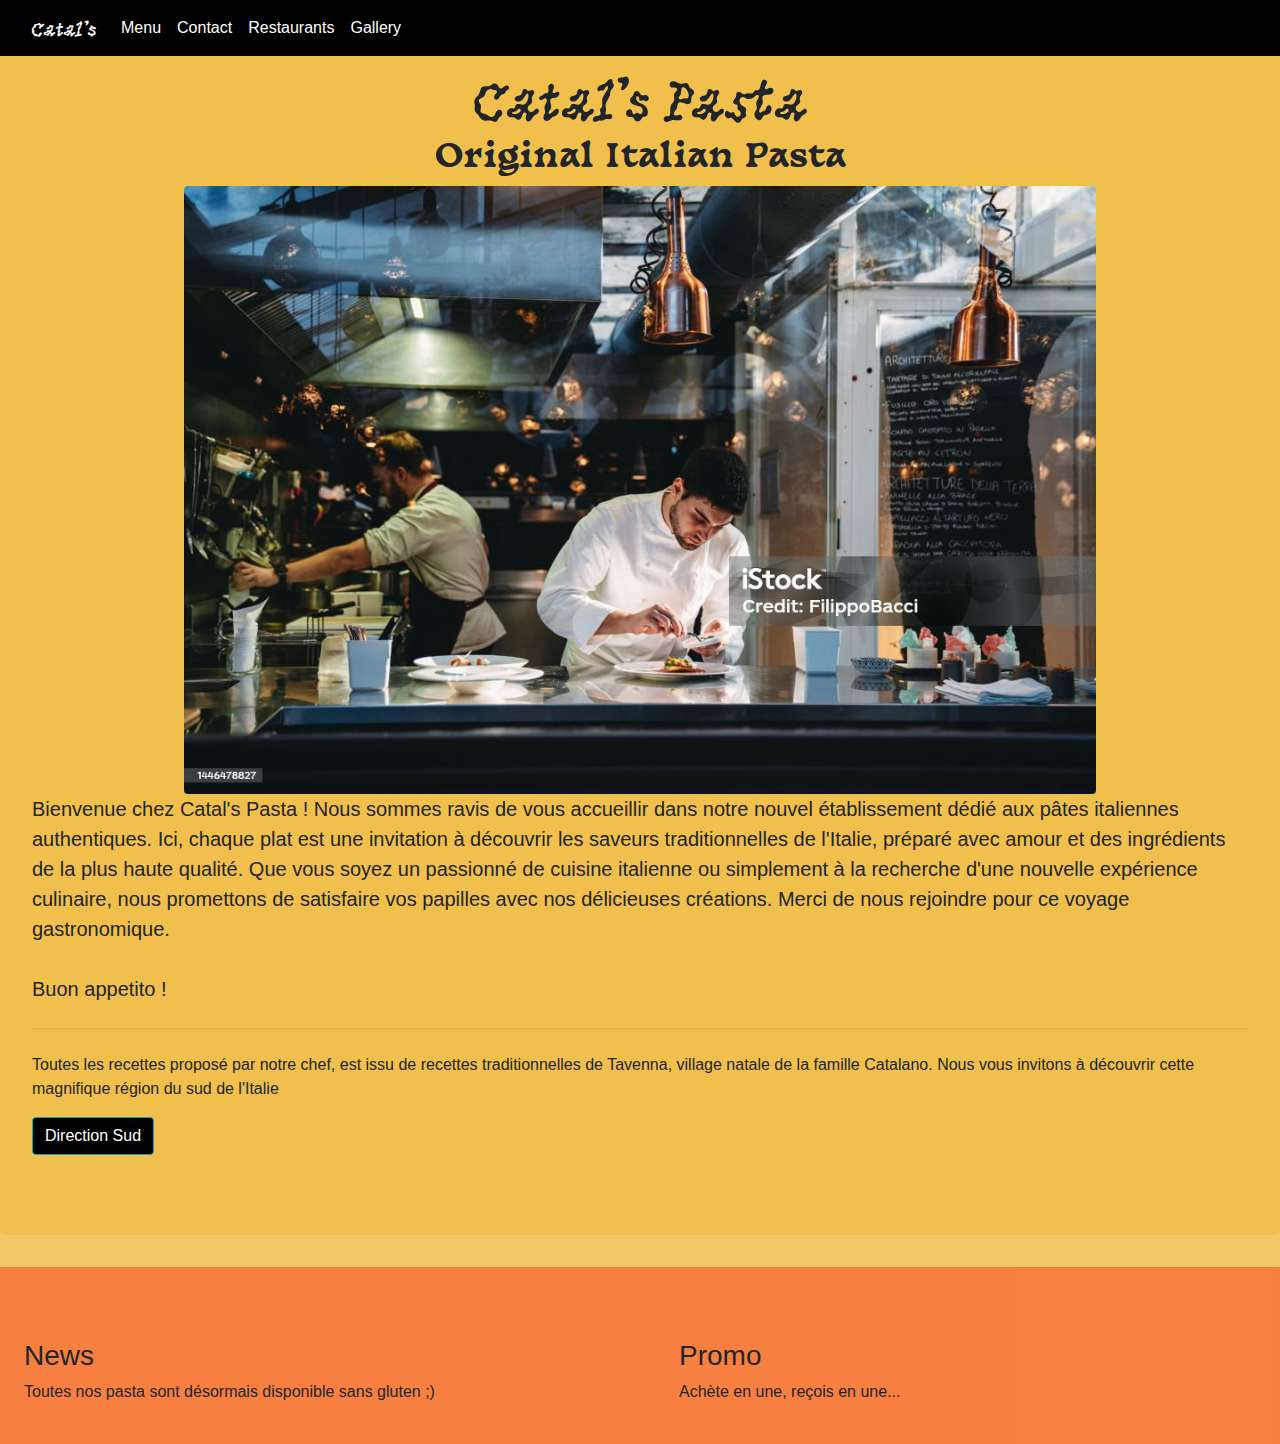
<file: index.html>
<!doctype html>
<html lang="en">
  <head>
    <!-- Required meta tags -->
    <meta charset="utf-8">
    <meta name="viewport" content="width=device-width, initial-scale=1, shrink-to-fit=no">

    <!-- Bootstrap CSS -->
    <link rel="stylesheet" href="https://cdn.jsdelivr.net/npm/bootstrap@4.0.0/dist/css/bootstrap.min.css" integrity="sha384-Gn5384xqQ1aoWXA+058RXPxPg6fy4IWvTNh0E263XmFcJlSAwiGgFAW/dAiS6JXm" crossorigin="anonymous">
    <link rel="stylesheet" href="styles.css">
    <title>Catal's Pasta</title>
  </head>
  <body>
    <section>
        <nav class="navbar fixed-top navbar-expand-lg bg-body-tertiary " style="background-color: black;" >
            <div class="container-fluid">
              <a class="navbar-brand text-white" href="index.html">Catal's</a>
              <button class="navbar-toggler" type="button" data-bs-toggle="collapse" data-bs-target="#navbarNavAltMarkup" aria-controls="navbarNavAltMarkup" aria-expanded="false" aria-label="Toggle navigation">
                <span class="navbar-toggler-icon"></span>
              </button>
              <div class="collapse navbar-collapse" id="navbarNavAltMarkup">
                <div class="navbar-nav">
                  <a class="nav-link active text-white" aria-current="page" href="menu.html">Menu</a>
                  <a class="nav-link text-white" href="contact.html">Contact</a>
                  <a class="nav-link text-white" href="restaurant.html">Restaurants</a>
                  <a class="nav-link text-white" href="pictures.htm">Gallery</a>
                </div>
              </div>
            </div>
          </nav>
    </section>
  <section>
    <div class="jumbotron">
        <h1 class="display-4 text-center">Catal's Pasta</h1>
        <h2 class="text-center">Original Italian Pasta</h2>
        <img src="images/istockphoto-1446478827-1024x1024.jpg" class="img-fluid rounded mx-auto d-block" width="75%" alt="Responsive image">
        <p class="lead">Bienvenue chez Catal's Pasta !

            Nous sommes ravis de vous accueillir dans notre nouvel établissement dédié aux pâtes italiennes authentiques. Ici, chaque plat est une invitation à découvrir les saveurs traditionnelles de l'Italie, préparé avec amour et des ingrédients de la plus haute qualité. Que vous soyez un passionné de cuisine italienne ou simplement à la recherche d'une nouvelle expérience culinaire, nous promettons de satisfaire vos papilles avec nos délicieuses créations.
            
            Merci de nous rejoindre pour ce voyage gastronomique. <br><br><b> Buon appetito !</b></p>
        <hr class="my-4">
        <p>Toutes les recettes proposé par notre chef, est issu de recettes traditionnelles de Tavenna, village natale de la famille Catalano. Nous vous invitons à découvrir cette magnifique région du sud de l'Italie</p>
        <p class="lead">
          <a class="btn btn-info" href="https://giphy.com/gifs/FormulaSantander-f1-formula-1-ferrari-sTZvZksmpcw0QtJr4r" role="button">Direction Sud</a>
        </p>
      </div>
 </section>
 <section class="bas">
  <div class="row d-flex">
    <div class="col-12 col-sm-6 mt-5">
        <div class="p-4 bg-primary-subtle text-black rounded sameheight">
            <h3>News</h3>
            <p>Toutes nos pasta sont désormais disponible sans gluten ;)</p>
        </div>
    </div>
    <div class="col-12 col-sm-6 mt-5">
        <div class="p-4 bg-primary-subtle text-black border-dark rounded sameheight">
            <h3>Promo</h3>
            <p>Achète en une, reçois en une...
            </p>
        </div>
    </div>
</div>
 </section>  
  </body>
</html>
</file>
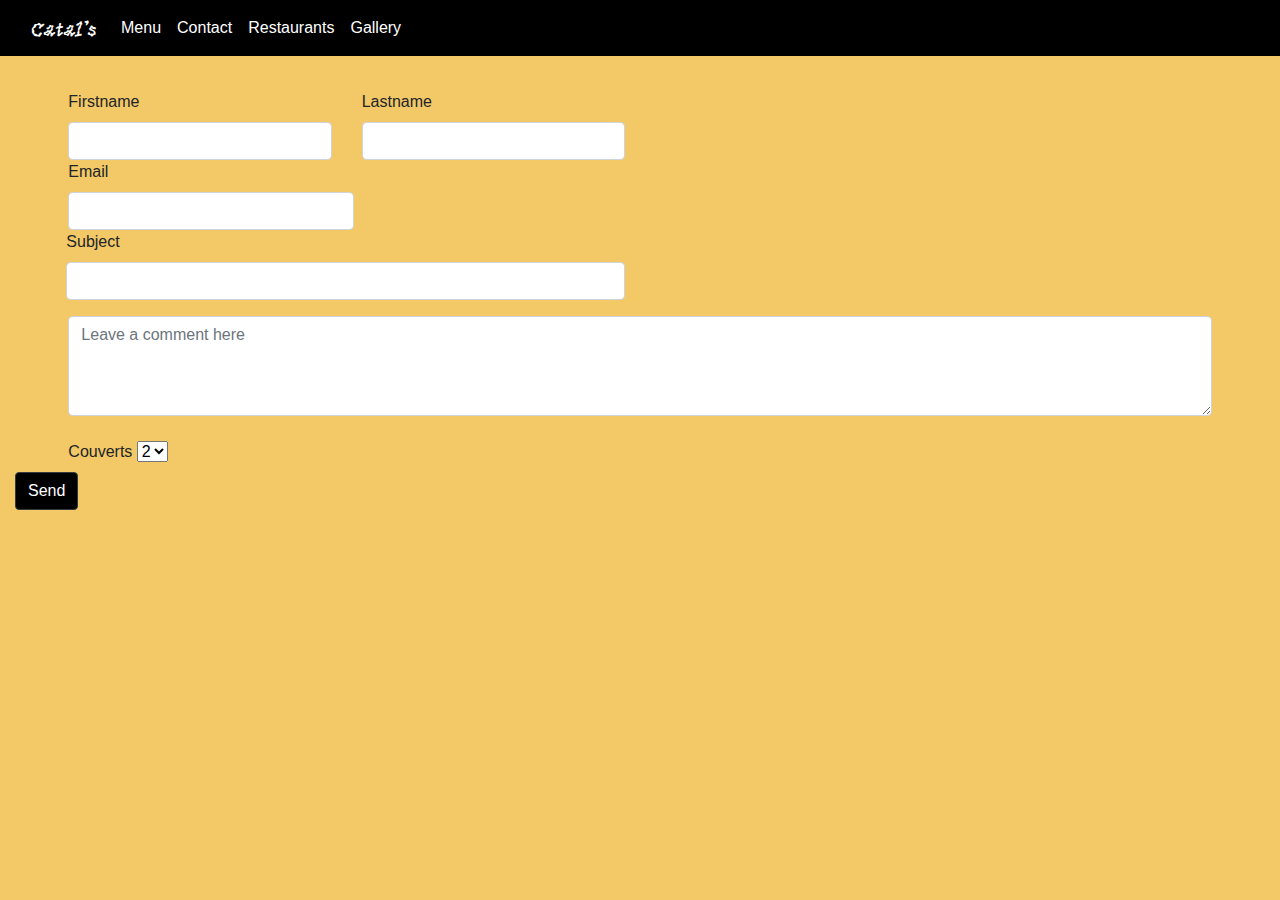
<file: contact.html>
<!doctype html>
<html lang="en">
  <head>
    <!-- Required meta tags -->
    <meta charset="utf-8">
    <meta name="viewport" content="width=device-width, initial-scale=1, shrink-to-fit=no">

    <!-- Bootstrap CSS -->
    <link rel="stylesheet" href="https://cdn.jsdelivr.net/npm/bootstrap@4.0.0/dist/css/bootstrap.min.css" integrity="sha384-Gn5384xqQ1aoWXA+058RXPxPg6fy4IWvTNh0E263XmFcJlSAwiGgFAW/dAiS6JXm" crossorigin="anonymous">
    <link rel="stylesheet" href="styles.css"> 
    <title>Contact</title>
  </head>
  <body>
    <section>
        <nav class="navbar fixed-top navbar-expand-lg bg-body-tertiary " style="background-color: black;" >
            <div class="container-fluid">
              <a class="navbar-brand text-white" href="index.html">Catal's</a>
              <button class="navbar-toggler" type="button" data-bs-toggle="collapse" data-bs-target="#navbarNavAltMarkup" aria-controls="navbarNavAltMarkup" aria-expanded="false" aria-label="Toggle navigation">
                <span class="navbar-toggler-icon"></span>
              </button>
              <div class="collapse navbar-collapse" id="navbarNavAltMarkup">
                <div class="navbar-nav">
                  <a class="nav-link active text-white" aria-current="page" href="menu.html">Menu</a>
                  <a class="nav-link text-white" href="contact.html">Contact</a>
                  <a class="nav-link text-white" href="restaurant.html">Restaurants</a>
                  <a class="nav-link text-white" href="pictures.htm">Gallery</a>
                </div>
              </div>
            </div>
          </nav>
    </section>
    <section>
        <div class="container contenttop col-11">
        <form class="row g-3">
            <div class="col-md-3">
              <label for="inputEmail4" class="form-label">Firstname</label>
              <input type="email" class="form-control" id="inputEmail4">
            </div>
            <div class="col-md-3">
              <label for="inputPassword4" class="form-label">Lastname</label>
              <input type="password" class="form-control" id="inputPassword4">
            </div>
            <div class="col-md-12">
              <label for="inputAddress" class="form-label">Email</label>
              <input type="text" class="form-control col-md-3" id="inputAddress" placeholder="">
            </div>
            <div class="col-md-6 mb-3">
              <label for="inputCity" class="form-label">Subject</label>
              <input type="text" class="form-control" id="inputCity">
            </div>
            <div class="col-md-12">
                <div class="form-floating">
                    <textarea class="form-control" placeholder="Leave a comment here" id="floatingTextarea2" style="height: 100px"></textarea>
                    <label for="floatingTextarea2"></label>
                </div>
            </div>
            <div class="col-md-4">
              <label for="inputState" class="form-label">Couverts</label>
              <select id="inputState" class="form-select">
                <option selected>2</option>
                <option>3</option>
                <option>4</option>
                <option>5</option>
                <option>6</option>
              </select>
            </div>
            </div>
            <div class="col-12">
              <button type="submit" class="btn btn-dark">Send</button>
            </div>
          </form>
        </div>
    </section>
  </body>
</html>
</file>
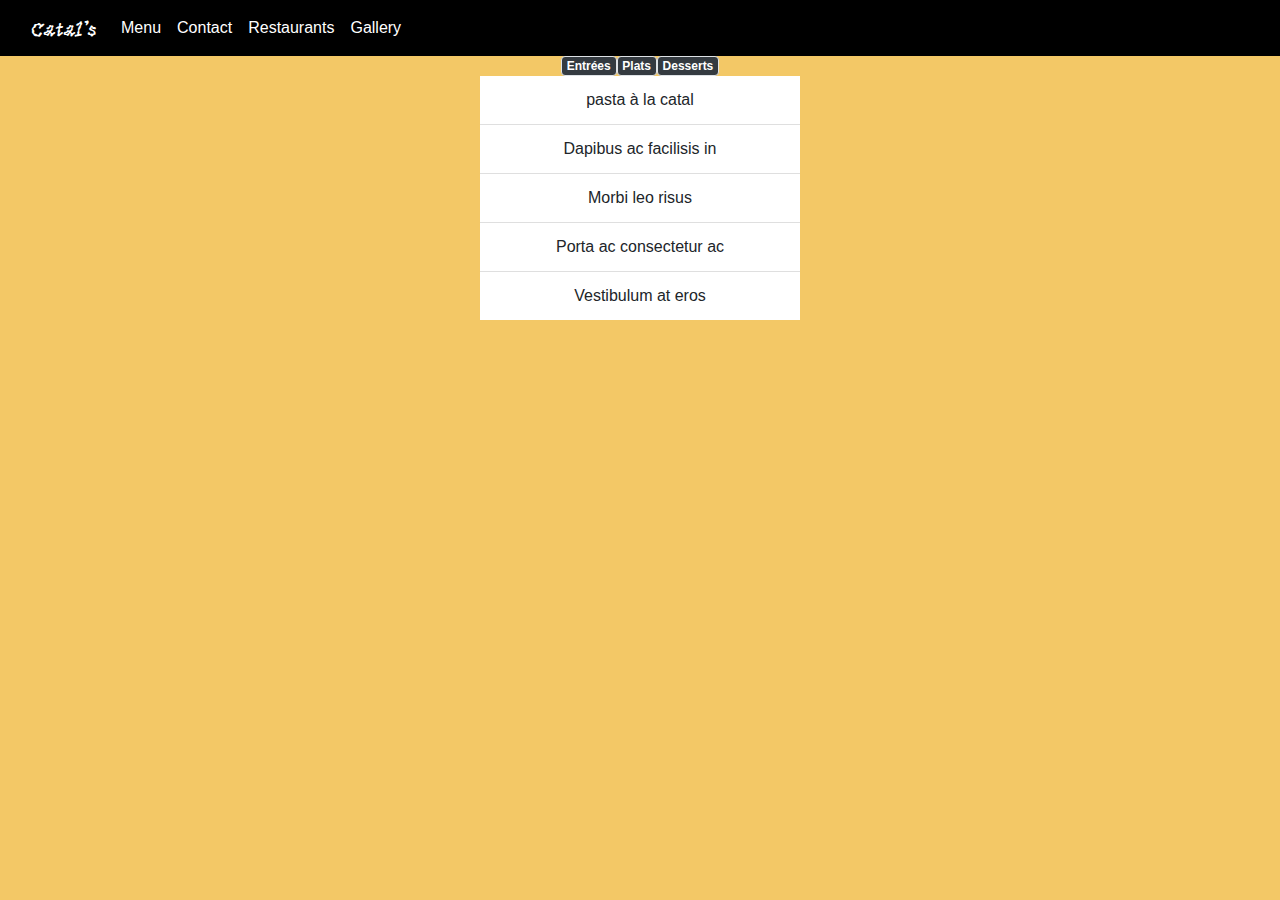
<file: menu.html>
<!doctype html>
<html lang="en">

<head>
    <!-- Required meta tags -->
    <meta charset="utf-8">
    <meta name="viewport" content="width=device-width, initial-scale=1, shrink-to-fit=no">

    <!-- Bootstrap CSS -->
    <link rel="stylesheet" href="https://cdn.jsdelivr.net/npm/bootstrap@4.0.0/dist/css/bootstrap.min.css"
        integrity="sha384-Gn5384xqQ1aoWXA+058RXPxPg6fy4IWvTNh0E263XmFcJlSAwiGgFAW/dAiS6JXm" crossorigin="anonymous">
    <link rel="stylesheet" href="styles.css">
    <title>MENU</title>
</head>
<body>
    <section>
        <nav class="navbar fixed-top navbar-expand-lg" style="background-color: black;" >
            <div class="container-fluid">
              <a class="navbar-brand text-white" href="index.html">Catal's</a>
              <button class="navbar-toggler" type="button" data-bs-toggle="collapse" data-bs-target="#navbarNavAltMarkup" aria-controls="navbarNavAltMarkup" aria-expanded="false" aria-label="Toggle navigation">
                <span class="navbar-toggler-icon"></span>
              </button>
              <div class="collapse navbar-collapse" id="navbarNavAltMarkup">
                <div class="navbar-nav">
                  <a class="nav-link active text-white" aria-current="page" href="menu.html">Menu</a>
                  <a class="nav-link text-white" href="contact.html">Contact</a>
                  <a class="nav-link text-white" href="restaurant.html">Restaurants</a>
                  <a class="nav-link text-white" href="pictures.htm">Gallery</a>
                </div>
              </div>
            </div>
          </nav>
    </section>
    <section class="content">
        <div class="container">
        <h1 class="text-center">MENU</h1>
        </div>
        <div class="container">
        <div class="row d-flex justify-content-center">
        <a href="#" class="badge badge-dark border">Entrées</a>
        <a href="#" class="badge badge-dark border">Plats</a>
        <a href="#" class="badge badge-dark border">Desserts</a>
        </div>
        </div>
    </section>
    <section>
        <ul class="list-group list-group-flush text-center w-25 mx-auto">
            <li class="list-group-item">pasta à la catal</li>
            <li class="list-group-item">Dapibus ac facilisis in</li>
            <li class="list-group-item">Morbi leo risus</li>
            <li class="list-group-item">Porta ac consectetur ac</li>
            <li class="list-group-item">Vestibulum at eros</li>
        </ul>
    </section>
</body>
<footer>
</footer>

</html>
</file>
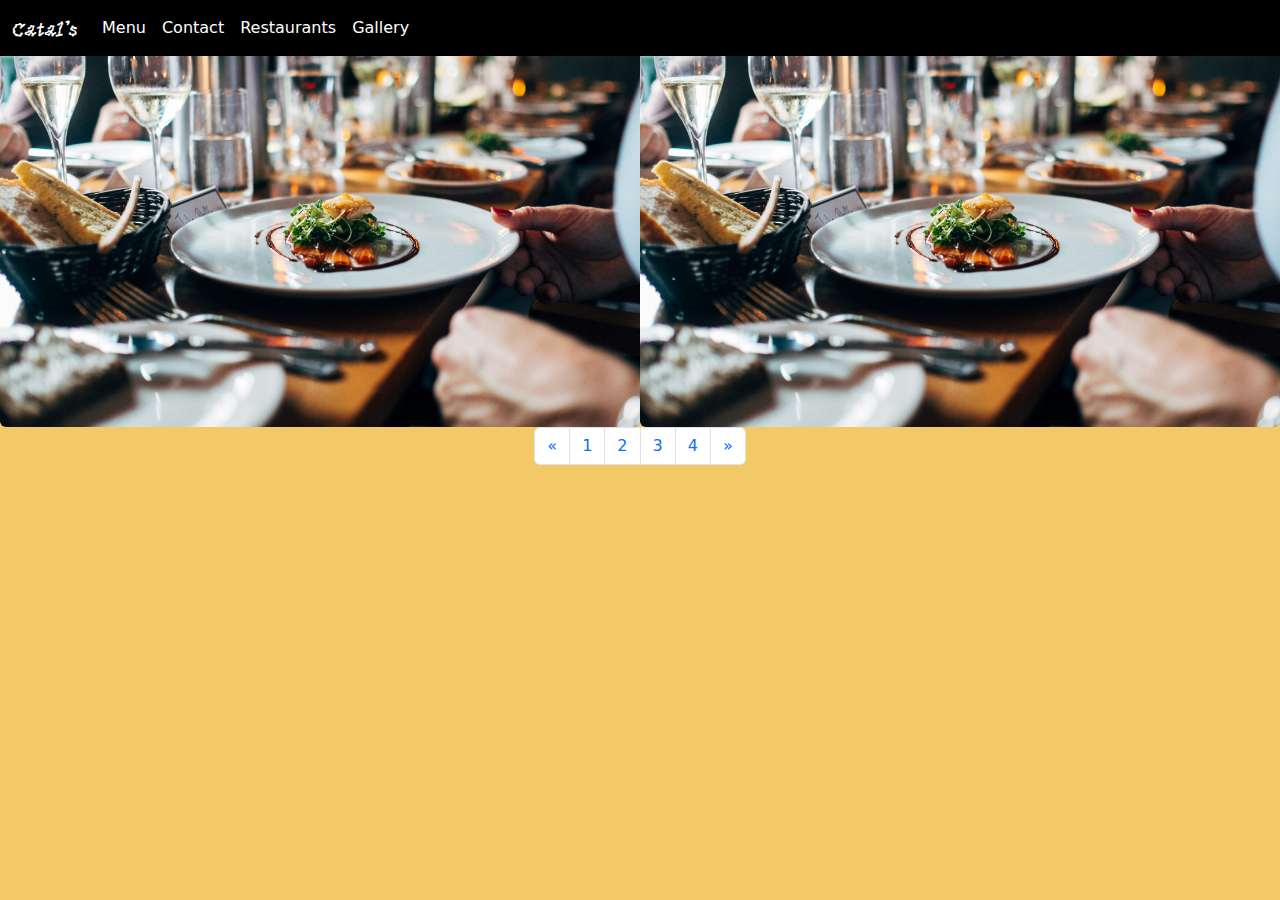
<file: pictures.htm>
<!doctype html>
<head>
    <meta charset="utf-8">
    <meta name="viewport" content="width=device-width, initial-scale=1">
    <title>Gallery</title>
    <link href="https://cdn.jsdelivr.net/npm/bootstrap@5.3.3/dist/css/bootstrap.min.css" rel="stylesheet" integrity="sha384-QWTKZyjpPEjISv5WaRU9OFeRpok6YctnYmDr5pNlyT2bRjXh0JMhjY6hW+ALEwIH" crossorigin="anonymous">
    <link rel="stylesheet" href="styles.css">
  </head>
  <body>
    <section>
        <nav class="navbar fixed-top navbar-expand-lg" style="background-color: black;" >
            <div class="container-fluid">
              <a class="navbar-brand text-white" href="index.html">Catal's</a>
              <button class="navbar-toggler" type="button" data-bs-toggle="collapse" data-bs-target="#navbarNavAltMarkup" aria-controls="navbarNavAltMarkup" aria-expanded="false" aria-label="Toggle navigation">
                <span class="navbar-toggler-icon"></span>
              </button>
              <div class="collapse navbar-collapse" id="navbarNavAltMarkup">
                <div class="navbar-nav">
                  <a class="nav-link active text-white" aria-current="page" href="menu.html">Menu</a>
                  <a class="nav-link text-white" href="contact.html">Contact</a>
                  <a class="nav-link text-white" href="restaurant.html">Restaurants</a>
                  <a class="nav-link text-white" href="pictures.htm">Gallery</a>
                </div>
              </div>
            </div>
          </nav>
    </section>
    <section class="content">
        <div class="text-center d-flex justify-content-between">
            <img src="images/1-unsplash.jpg" class="rounded w-50" alt="...">
            <img src="images/1-unsplash.jpg" class="rounded w-50" alt="...">
            <img src="images/1-unsplash.jpg" class="rounded w-50" alt="...">
          </div>
          <nav aria-label="Page navigation example">
            <ul class="pagination justify-content-center">
              <li class="page-item">
                <a class="page-link" href="#" aria-label="Previous">
                  <span aria-hidden="true">&laquo;</span>
                </a>
              </li>
              <li class="page-item"><a class="page-link" href="pictures.htm">1</a></li>
              <li class="page-item"><a class="page-link" href="pictures_1.html">2</a></li>
              <li class="page-item"><a class="page-link" href="pictures_2.html">3</a></li>
              <li class="page-item"><a class="page-link" href="pictures_3.html">4</a></li>
              <li class="page-item">
                <a class="page-link" href="pictures_1.html" aria-label="Next">
                  <span aria-hidden="true">&raquo;</span>
                </a>
              </li>
            </ul>
          </nav>
    </section>
  </body>
</html>
</file>
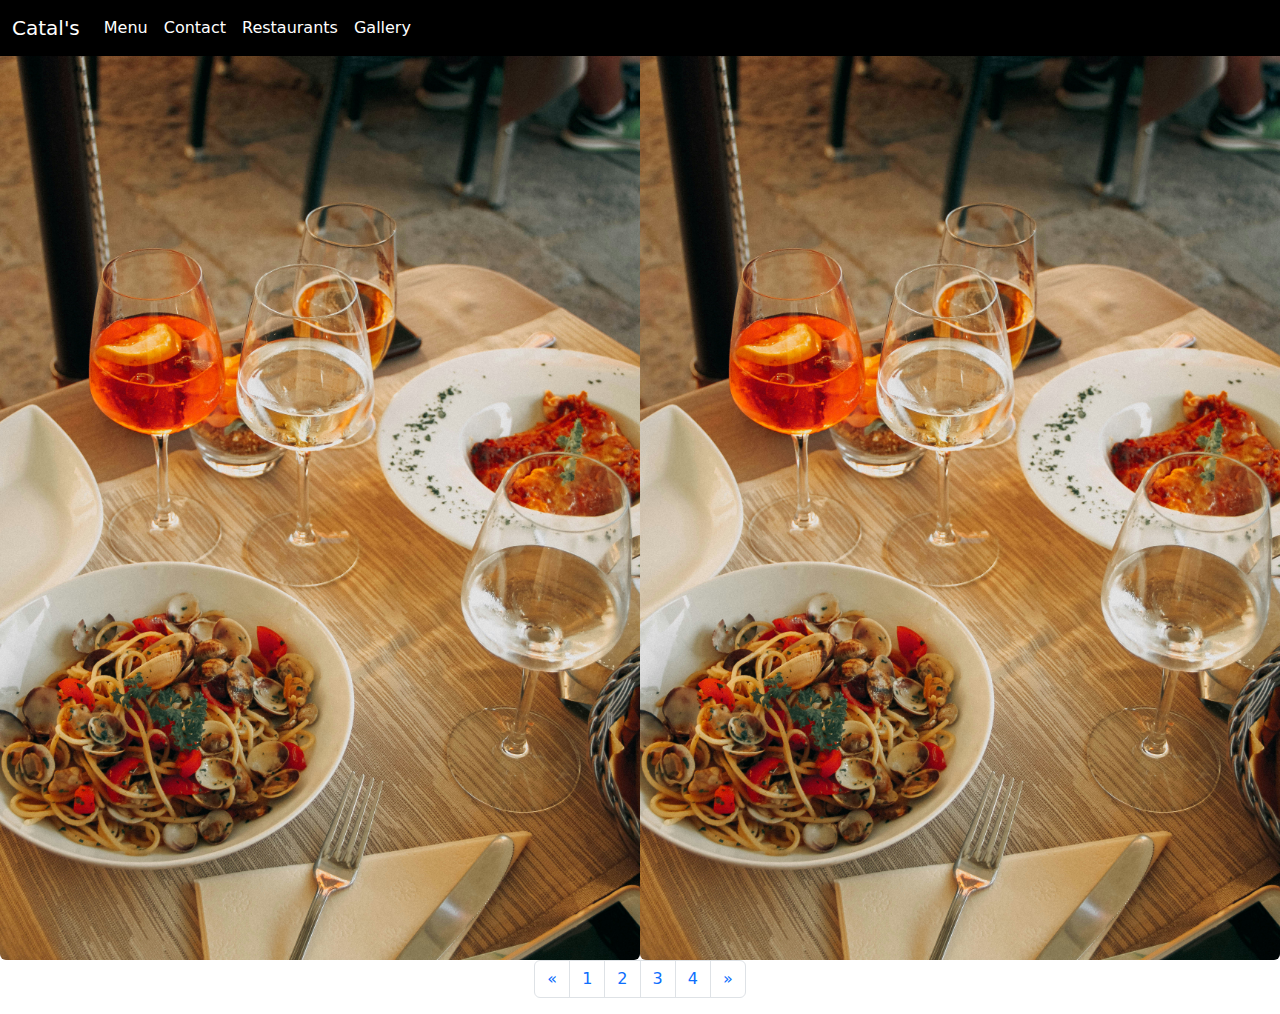
<file: pictures_1.html>
<!doctype html>
<head>
    <meta charset="utf-8">
    <meta name="viewport" content="width=device-width, initial-scale=1">
    <title>Bootstrap demo</title>
    <link href="https://cdn.jsdelivr.net/npm/bootstrap@5.3.3/dist/css/bootstrap.min.css" rel="stylesheet" integrity="sha384-QWTKZyjpPEjISv5WaRU9OFeRpok6YctnYmDr5pNlyT2bRjXh0JMhjY6hW+ALEwIH" crossorigin="anonymous">
  </head>
  <body>
    <section>
      <nav class="navbar fixed-top navbar-expand-lg" style="background-color: black;" >
          <div class="container-fluid">
            <a class="navbar-brand text-white" href="index.html">Catal's</a>
            <button class="navbar-toggler" type="button" data-bs-toggle="collapse" data-bs-target="#navbarNavAltMarkup" aria-controls="navbarNavAltMarkup" aria-expanded="false" aria-label="Toggle navigation">
              <span class="navbar-toggler-icon"></span>
            </button>
            <div class="collapse navbar-collapse" id="navbarNavAltMarkup">
              <div class="navbar-nav">
                <a class="nav-link active text-white" aria-current="page" href="menu.html">Menu</a>
                <a class="nav-link text-white" href="contact.html">Contact</a>
                <a class="nav-link text-white" href="restaurant.html">Restaurants</a>
                <a class="nav-link text-white" href="pictures.htm">Gallery</a>
              </div>
            </div>
          </div>
        </nav>
  </section>
    <section>
        <div class="text-center d-flex justify-content-between">
            <img src="images/2-unsplash.jpg" class="rounded w-50" alt="...">
            <img src="images/2-unsplash.jpg" class="rounded w-50" alt="...">
            <img src="images/2-unsplash.jpg" class="rounded w-50" alt="...">
          </div>
          <nav aria-label="Page navigation example">
            <ul class="pagination justify-content-center">
              <li class="page-item">
                <a class="page-link" href="pictures.htm" aria-label="Previous">
                  <span aria-hidden="true">&laquo;</span>
                </a>
              </li>
              <li class="page-item"><a class="page-link" href="pictures.htm">1</a></li>
              <li class="page-item"><a class="page-link" href="pictures_1.html">2</a></li>
              <li class="page-item"><a class="page-link" href="pictures_2.html">3</a></li>
              <li class="page-item"><a class="page-link" href="pictures_3.html">4</a></li>
              <li class="page-item">
                <a class="page-link" href="pictures_2.html" aria-label="Next">
                  <span aria-hidden="true">&raquo;</span>
                </a>
              </li>
            </ul>
          </nav>
    </section>
  </body>
</html>
</file>
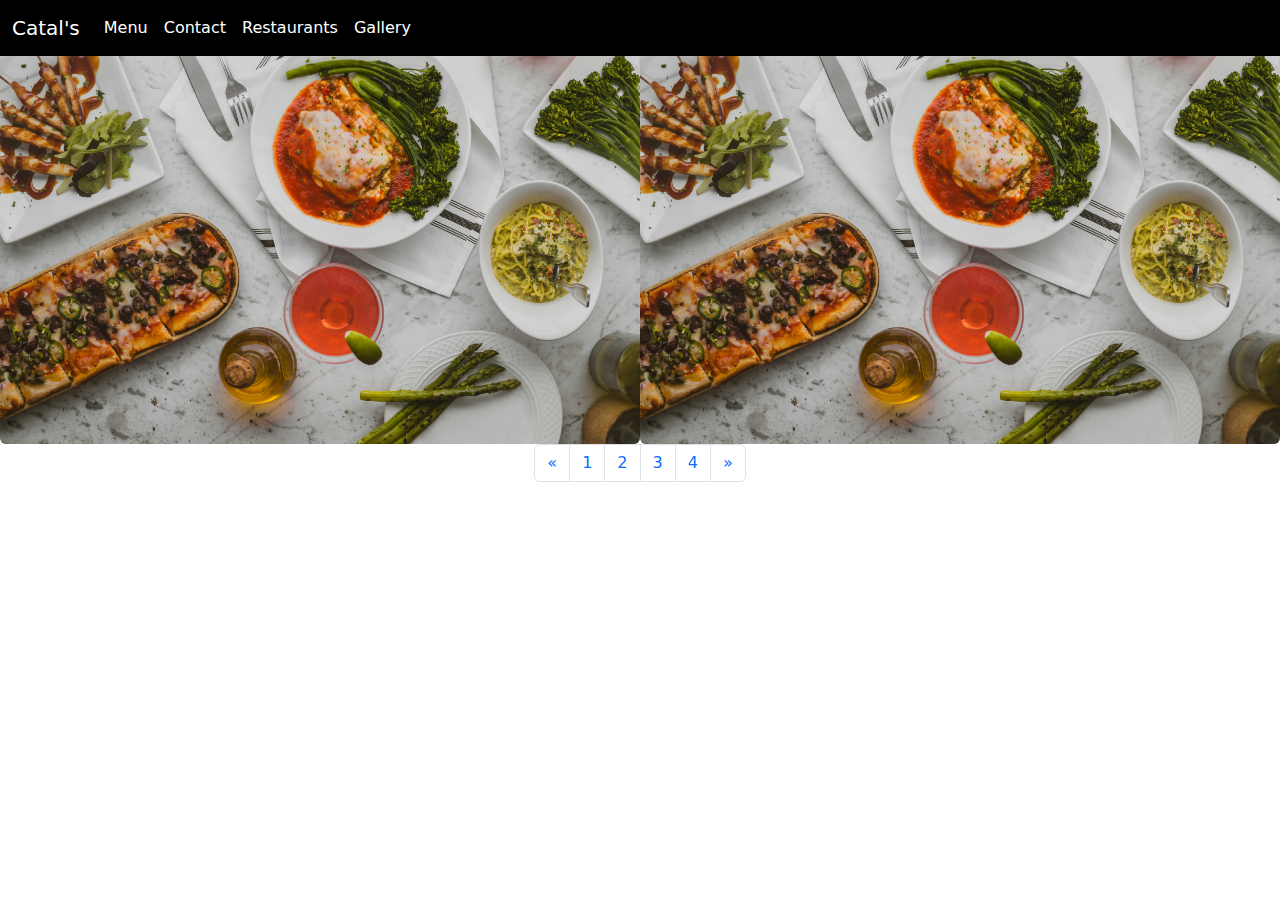
<file: pictures_2.html>
<!doctype html>
<head>
    <meta charset="utf-8">
    <meta name="viewport" content="width=device-width, initial-scale=1">
    <title>Bootstrap demo</title>
    <link href="https://cdn.jsdelivr.net/npm/bootstrap@5.3.3/dist/css/bootstrap.min.css" rel="stylesheet" integrity="sha384-QWTKZyjpPEjISv5WaRU9OFeRpok6YctnYmDr5pNlyT2bRjXh0JMhjY6hW+ALEwIH" crossorigin="anonymous">
  </head>
  <body>
    <section>
      <nav class="navbar fixed-top navbar-expand-lg" style="background-color: black;" >
          <div class="container-fluid">
            <a class="navbar-brand text-white" href="index.html">Catal's</a>
            <button class="navbar-toggler" type="button" data-bs-toggle="collapse" data-bs-target="#navbarNavAltMarkup" aria-controls="navbarNavAltMarkup" aria-expanded="false" aria-label="Toggle navigation">
              <span class="navbar-toggler-icon"></span>
            </button>
            <div class="collapse navbar-collapse" id="navbarNavAltMarkup">
              <div class="navbar-nav">
                <a class="nav-link active text-white" aria-current="page" href="menu.html">Menu</a>
                <a class="nav-link text-white" href="contact.html">Contact</a>
                <a class="nav-link text-white" href="restaurant.html">Restaurants</a>
                <a class="nav-link text-white" href="pictures.htm">Gallery</a>
              </div>
            </div>
          </div>
        </nav>
  </section>
    <section>
        <div class="text-center d-flex justify-content-between">
            <img src="images/3-unsplash.jpg" class="rounded w-50" alt="...">
            <img src="images/3-unsplash.jpg" class="rounded w-50" alt="...">
            <img src="images/3-unsplash.jpg" class="rounded w-50" alt="...">
          </div>
          <nav aria-label="Page navigation example">
            <ul class="pagination justify-content-center">
              <li class="page-item">
                <a class="page-link" href="pictures_1.html" aria-label="Previous">
                  <span aria-hidden="true">&laquo;</span>
                </a>
              </li>
              <li class="page-item"><a class="page-link" href="pictures.htm">1</a></li>
              <li class="page-item"><a class="page-link" href="pictures_1.html">2</a></li>
              <li class="page-item"><a class="page-link" href="pictures_2.html">3</a></li>
              <li class="page-item"><a class="page-link" href="pictures_3.html">4</a></li>
              <li class="page-item">
                <a class="page-link" href="pictures_3.html" aria-label="Next">
                  <span aria-hidden="true">&raquo;</span>
                </a>
              </li>
            </ul>
          </nav>
    </section>
  </body>
</html>
</file>
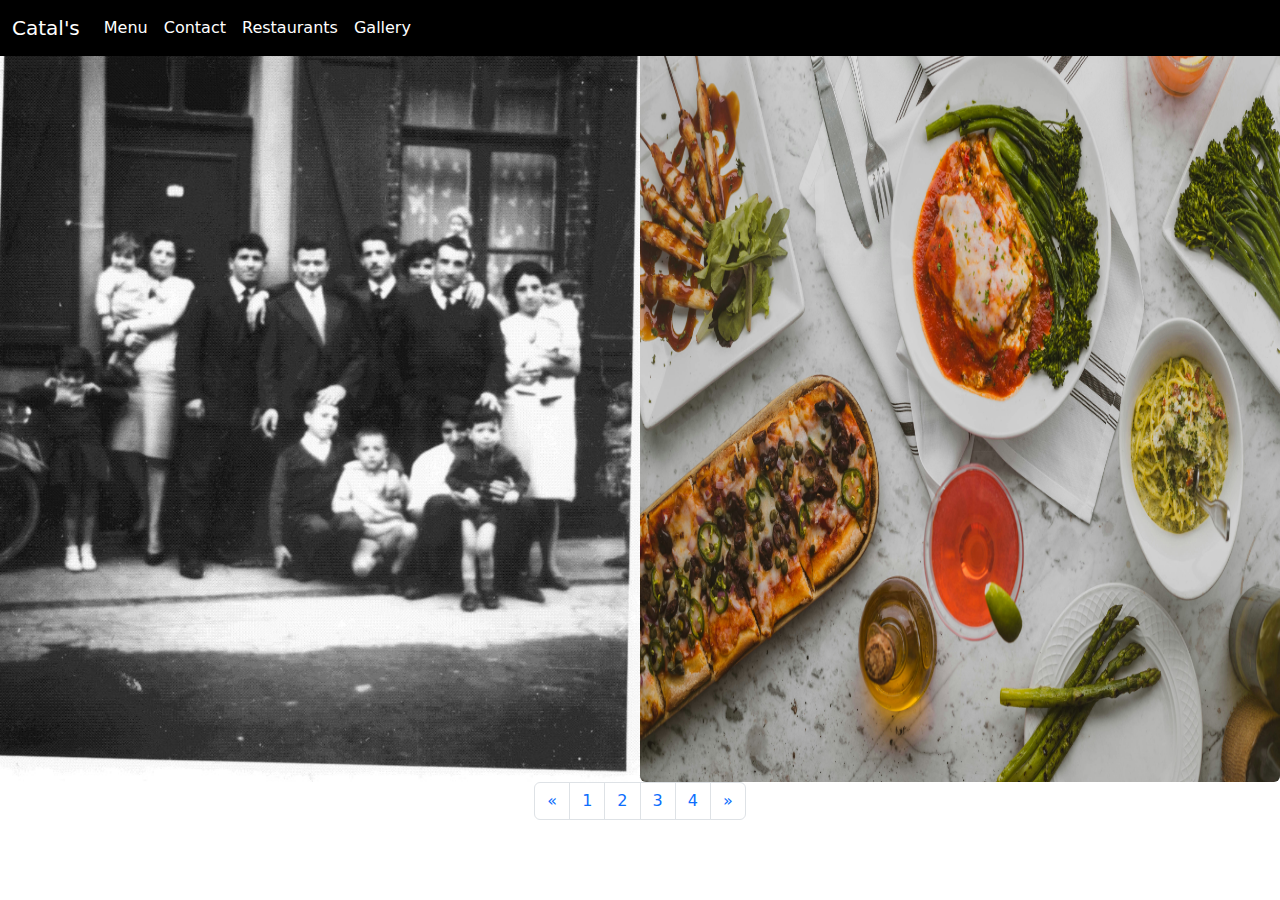
<file: pictures_3.html>
<!doctype html>
<head>
    <meta charset="utf-8">
    <meta name="viewport" content="width=device-width, initial-scale=1">
    <title>Bootstrap demo</title>
    <link href="https://cdn.jsdelivr.net/npm/bootstrap@5.3.3/dist/css/bootstrap.min.css" rel="stylesheet" integrity="sha384-QWTKZyjpPEjISv5WaRU9OFeRpok6YctnYmDr5pNlyT2bRjXh0JMhjY6hW+ALEwIH" crossorigin="anonymous">
  </head>
  <body>
    <section>
      <nav class="navbar fixed-top navbar-expand-lg" style="background-color: black;" >
          <div class="container-fluid">
            <a class="navbar-brand text-white" href="index.html">Catal's</a>
            <button class="navbar-toggler" type="button" data-bs-toggle="collapse" data-bs-target="#navbarNavAltMarkup" aria-controls="navbarNavAltMarkup" aria-expanded="false" aria-label="Toggle navigation">
              <span class="navbar-toggler-icon"></span>
            </button>
            <div class="collapse navbar-collapse" id="navbarNavAltMarkup">
              <div class="navbar-nav">
                <a class="nav-link active text-white" aria-current="page" href="menu.html">Menu</a>
                <a class="nav-link text-white" href="contact.html">Contact</a>
                <a class="nav-link text-white" href="restaurant.html">Restaurants</a>
                <a class="nav-link text-white" href="pictures.htm">Gallery</a>
              </div>
            </div>
          </div>
        </nav>
  </section>
    <section>
        <div class="text-center d-flex justify-content-between">
            <img src="images/Famille_Catalano_Roubaix.jpeg" class="rounded w-50" alt="...">
            <img src="images/3-unsplash.jpg" class="rounded w-50" alt="...">
            <img src="images/3-unsplash.jpg" class="rounded w-50" alt="...">
          </div>
          <nav aria-label="Page navigation example">
            <ul class="pagination justify-content-center">
              <li class="page-item">
                <a class="page-link" href="pictures_2.html" aria-label="Previous">
                  <span aria-hidden="true">&laquo;</span>
                </a>
              </li>
              <li class="page-item"><a class="page-link" href="pictures.htm">1</a></li>
              <li class="page-item"><a class="page-link" href="pictures_1.html">2</a></li>
              <li class="page-item"><a class="page-link" href="pictures_2.html">3</a></li>
              <li class="page-item"><a class="page-link" href="pictures_3.html">4</a></li>
              <li class="page-item">
                <a class="page-link" href="#" aria-label="Next">
                  <span aria-hidden="true">&raquo;</span>
                </a>
              </li>
            </ul>
          </nav>
    </section>
  </body>
</html>
</file>
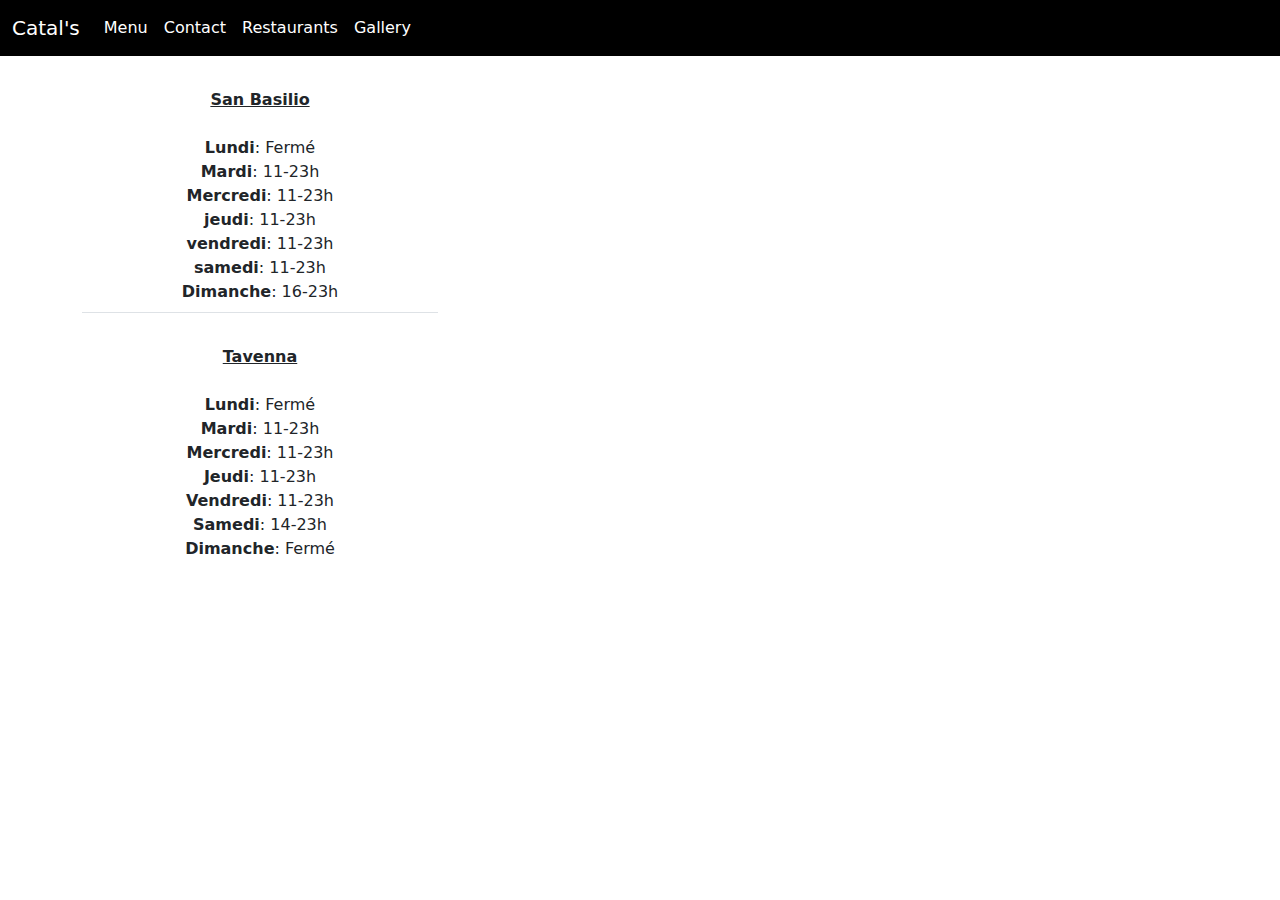
<file: restaurant.html>
<!doctype html>
<html lang="en">
  <head>
    <meta charset="utf-8">
    <meta name="viewport" content="width=device-width, initial-scale=1">
    <title>Find Us ?</title>
    <link href="https://cdn.jsdelivr.net/npm/bootstrap@5.3.3/dist/css/bootstrap.min.css" rel="stylesheet" integrity="sha384-QWTKZyjpPEjISv5WaRU9OFeRpok6YctnYmDr5pNlyT2bRjXh0JMhjY6hW+ALEwIH" crossorigin="anonymous">
    <link rel="styles" href="styles.css">
  </head>
  <body>
    <h1 class="text-center">Carta per raggiungerci</h1>
    <section>
        <nav class="navbar fixed-top navbar-expand-lg" style="background-color: black;" >
            <div class="container-fluid">
              <a class="navbar-brand text-white" href="index.html">Catal's</a>
              <button class="navbar-toggler" type="button" data-bs-toggle="collapse" data-bs-target="#navbarNavAltMarkup" aria-controls="navbarNavAltMarkup" aria-expanded="false" aria-label="Toggle navigation">
                <span class="navbar-toggler-icon"></span>
              </button>
              <div class="collapse navbar-collapse" id="navbarNavAltMarkup">
                <div class="navbar-nav">
                  <a class="nav-link active text-white" aria-current="page" href="menu.html">Menu</a>
                  <a class="nav-link text-white" href="contact.html">Contact</a>
                  <a class="nav-link text-white" href="restaurant.html">Restaurants</a>
                  <a class="nav-link text-white" href="pictures.htm">Gallery</a>
                </div>
              </div>
            </div>
          </nav>
    </section>
<section>
    <div class="container">
        <div class="row">
            <div class="col-4 text-center">
                <ul class="list-group list-group-flush">
                    <li class="list-group-item"><br /><b><u>San Basilio</u></b><br />
                        <br /><b>Lundi</b>: Fermé
                        <br /><b>Mardi</b>: 11-23h
                        <br /><b>Mercredi</b>: 11-23h
                        <br /><b>jeudi</b>: 11-23h
                        <br /><b>vendredi</b>: 11-23h
                        <br /><b>samedi</b>: 11-23h
                        <br /><b>Dimanche</b>: 16-23h</li>
                    <li class="list-group-item"> <br /><u><b>Tavenna</b></u><br />
                        <br /><b>Lundi</b>: Fermé
                        <br /><b>Mardi</b>: 11-23h
                        <br /><b>Mercredi</b>: 11-23h
                        <br /><b>Jeudi</b>: 11-23h
                        <br /><b>Vendredi</b>: 11-23h
                        <br /><b>Samedi</b>: 14-23h
                        <br /><b>Dimanche</b>: Fermé</li>
                  </ul>
            </div>
            <div class="col d-flex justify-content-end">
                <iframe src="https://www.google.com/maps/d/u/0/embed?mid=1OEyW7IqExgpTYgvX4CYGOWrOmcp2OJw&ehbc=2E312F" width="600" height="450" style="border:0;" allowfullscreen="" loading="lazy" referrerpolicy="no-referrer-when-downgrade"></iframe>
            </div>
        </div>
    </div>
</section>      
</body>
</html>
</file>
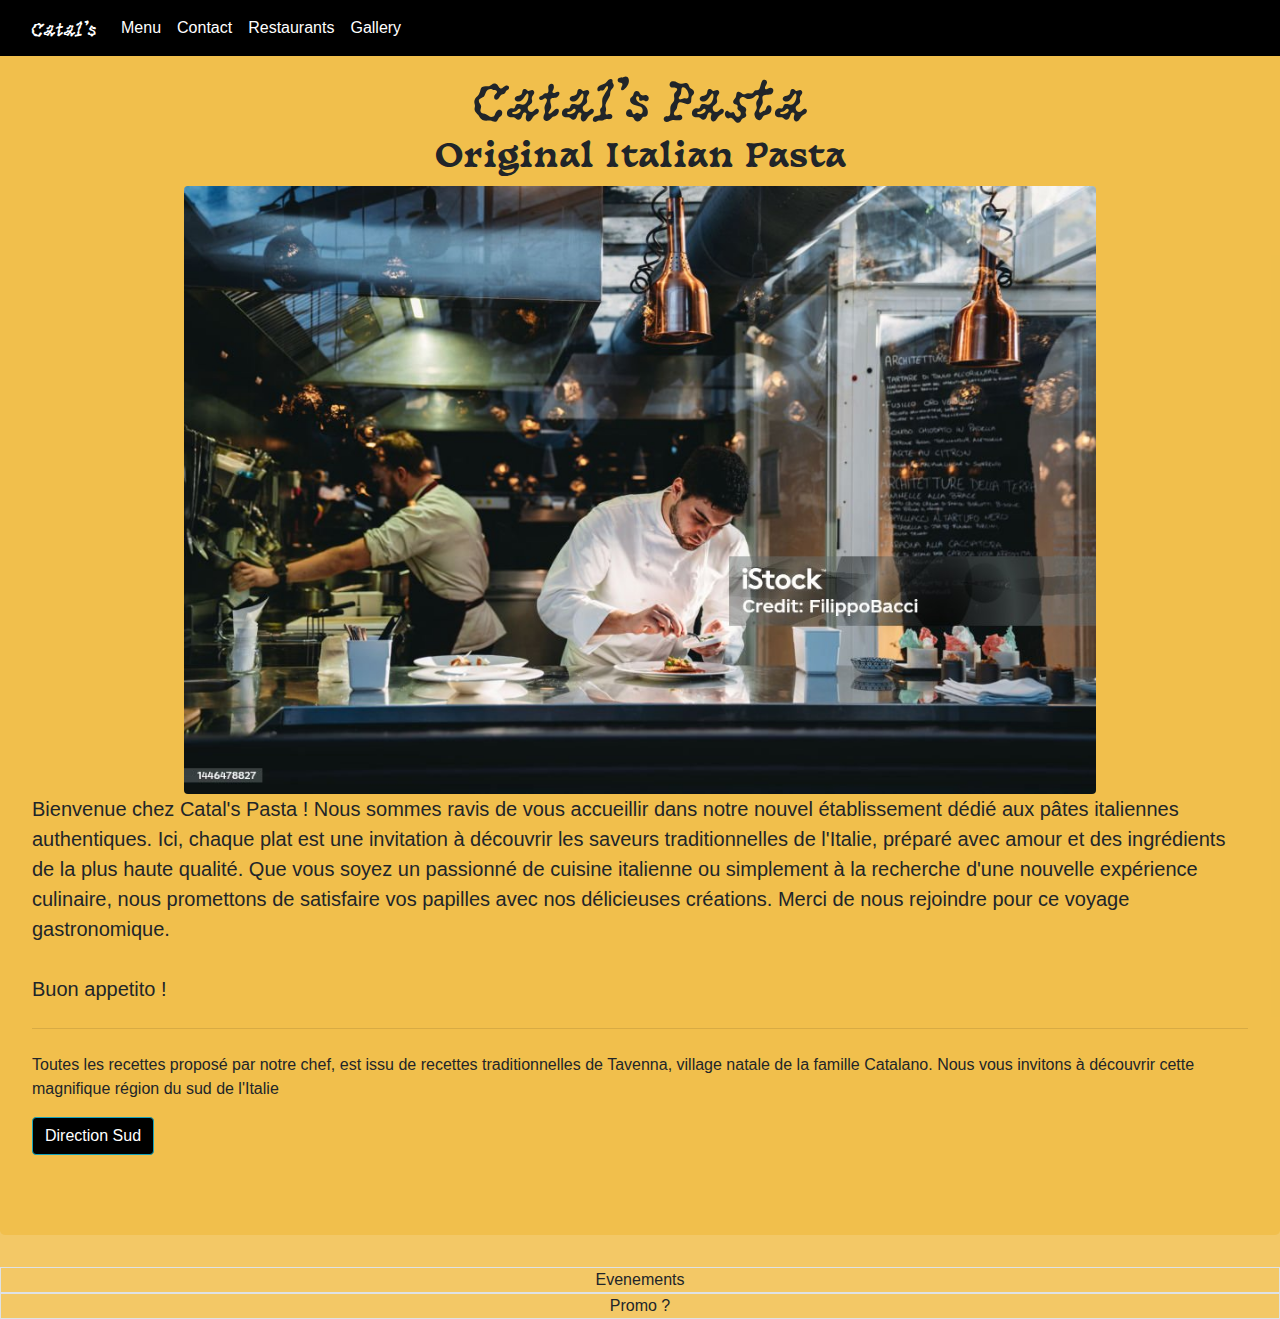
<file: welcome.html>
<!doctype html>
<html lang="en">
  <head>
    <!-- Required meta tags -->
    <meta charset="utf-8">
    <meta name="viewport" content="width=device-width, initial-scale=1, shrink-to-fit=no">

    <!-- Bootstrap CSS -->
    <link rel="stylesheet" href="https://cdn.jsdelivr.net/npm/bootstrap@4.0.0/dist/css/bootstrap.min.css" integrity="sha384-Gn5384xqQ1aoWXA+058RXPxPg6fy4IWvTNh0E263XmFcJlSAwiGgFAW/dAiS6JXm" crossorigin="anonymous">
    <link rel="stylesheet" href="styles.css">
    <title>Catal's Pasta</title>
  </head>
  <body>
    <section>
        <nav class="navbar fixed-top navbar-expand-lg bg-body-tertiary " style="background-color: black;" >
            <div class="container-fluid">
              <a class="navbar-brand text-white" href="welcome.html">Catal's</a>
              <button class="navbar-toggler" type="button" data-bs-toggle="collapse" data-bs-target="#navbarNavAltMarkup" aria-controls="navbarNavAltMarkup" aria-expanded="false" aria-label="Toggle navigation">
                <span class="navbar-toggler-icon"></span>
              </button>
              <div class="collapse navbar-collapse" id="navbarNavAltMarkup">
                <div class="navbar-nav">
                  <a class="nav-link active text-white" aria-current="page" href="menu.html">Menu</a>
                  <a class="nav-link text-white" href="contact.html">Contact</a>
                  <a class="nav-link text-white" href="restaurant.html">Restaurants</a>
                  <a class="nav-link text-white" href="pictures.htm">Gallery</a>
                </div>
              </div>
            </div>
          </nav>
    </section>
  <section>
    <div class="jumbotron">
        <h1 class="display-4 text-center">Catal's Pasta</h1>
        <h2 class="text-center">Original Italian Pasta</h2>
        <img src="images/istockphoto-1446478827-1024x1024.jpg" class="img-fluid rounded mx-auto d-block" width="75%" alt="Responsive image">
        <p class="lead">Bienvenue chez Catal's Pasta !

            Nous sommes ravis de vous accueillir dans notre nouvel établissement dédié aux pâtes italiennes authentiques. Ici, chaque plat est une invitation à découvrir les saveurs traditionnelles de l'Italie, préparé avec amour et des ingrédients de la plus haute qualité. Que vous soyez un passionné de cuisine italienne ou simplement à la recherche d'une nouvelle expérience culinaire, nous promettons de satisfaire vos papilles avec nos délicieuses créations.
            
            Merci de nous rejoindre pour ce voyage gastronomique. <br><br><b> Buon appetito !</b></p>
        <hr class="my-4">
        <p>Toutes les recettes proposé par notre chef, est issu de recettes traditionnelles de Tavenna, village natale de la famille Catalano. Nous vous invitons à découvrir cette magnifique région du sud de l'Italie</p>
        <p class="lead">
          <a class="btn btn-info" href="#" role="button">Direction Sud</a>
        </p>
      </div>
 </section>
 <section>
    <div class="panel-group">
        <div class="panel panel-default">
          <div class="panel-body text-center border">Evenements</div>
        </div>
        <div class="panel panel-defaul text-center border">
          <div class="panel-body">Promo ?</div>
        </div>
      </div>
 </section>  
  </body>
</html>
</file>
<file: styles.css>
@font-face {
    font-family: 'picNic-Regular';
    font-style: normal;
    font-weight: normal;
    src: local('picNic-Regular'), url('fonts/PicNic-main/fonts/webfonts/PicNic-Regular.woff') format('woff');
    }

@font-face {
    font-family: 'pasta';
    font-style: normal;
    font-weight: normal;
    src: local('pasta'), url('fonts/Pasta-Bold.woff') format('woff');
    }    

.jumbotron{
    background-color: rgba(240, 189, 71, 0.831);
}

.jumbotron h1 {
    font-family: 'picNic-Regular', sans-serif;
}

.jumbotron h2 {
    font-family: 'pasta';
}

.bas {
    background-color: rgba(255, 0, 0, 0.356);
}

.contenttop {
    padding-top: 90px;
}

body {
    background-color: rgba(240, 189, 71, 0.831);
}

.mb-3 {
    padding-left: 13px;
}

.btn {
    background-color: black;
}
.navbar-brand {
    font-family: 'picNic-Regular', sans-serif;
}
</file>
